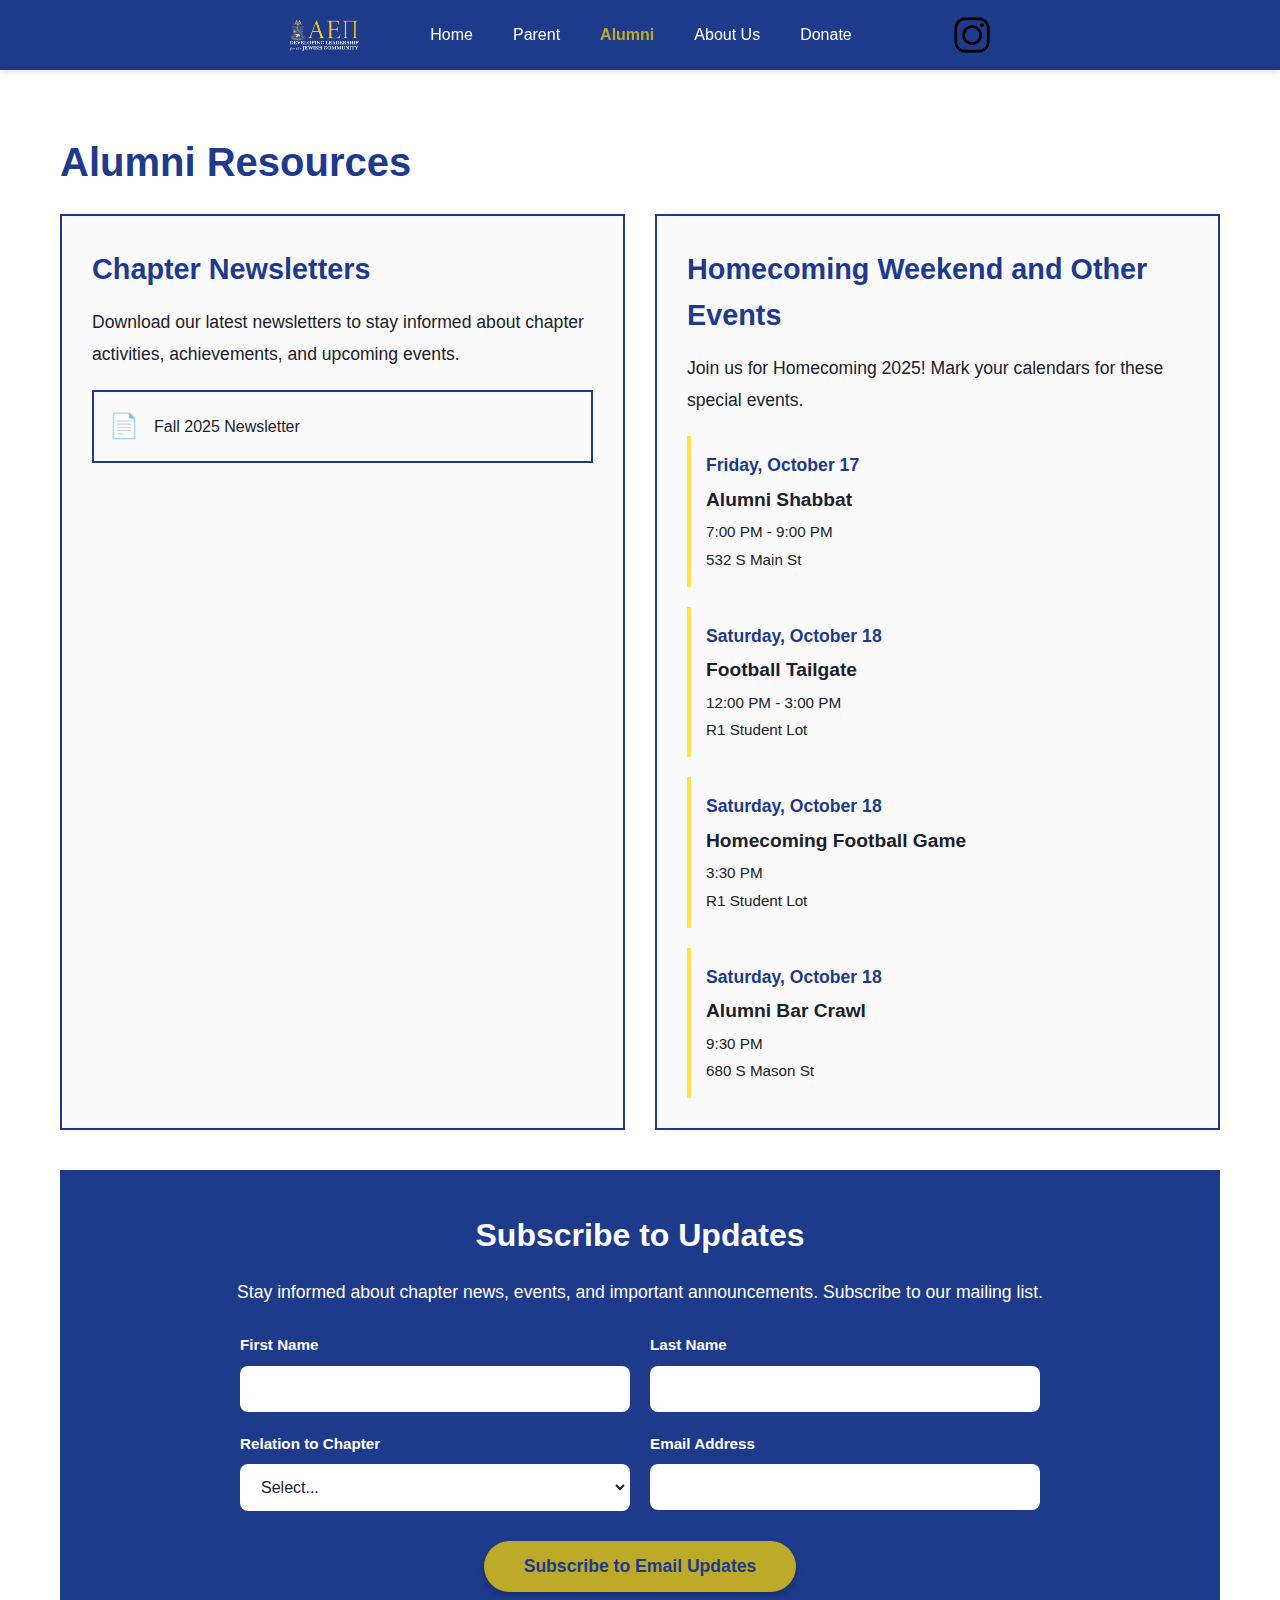
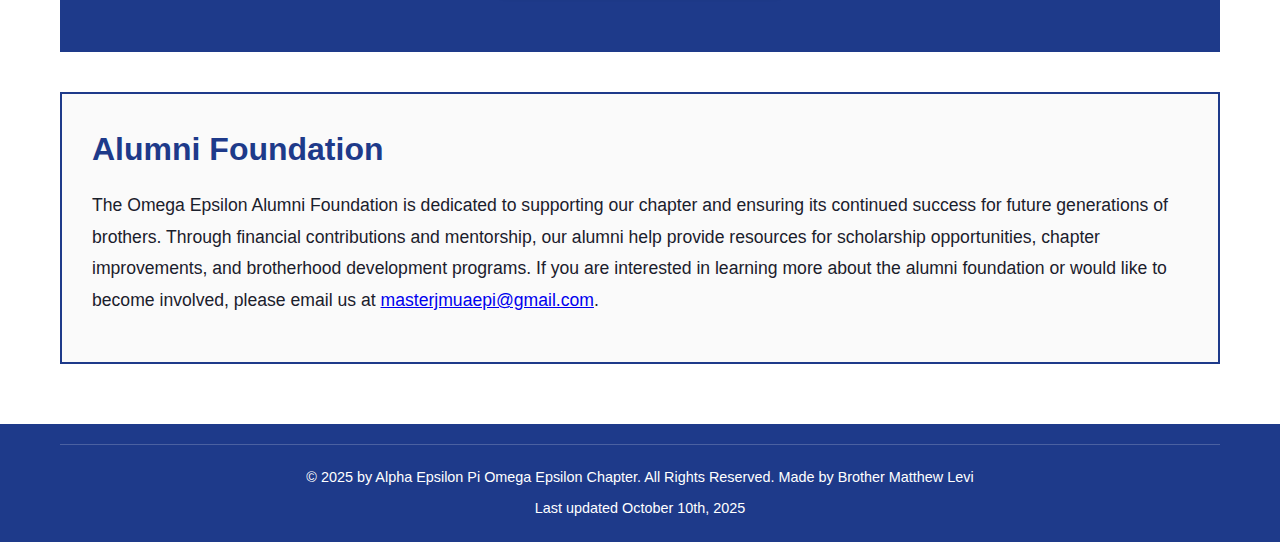
<file: Documents/AEPi Website/alumni.html>
<!DOCTYPE html>
<html lang="en">

<head>
    <meta charset="UTF-8">
    <meta name="viewport" content="width=device-width, initial-scale=1.0">
    <title>Alumni Page</title>
    <link rel="stylesheet" href="AEPiStyles.css">
</head>

<body>
    <!-- Navigation Bar -->
    <nav class="navbar">
        <div class="nav-container">
            <ul class="nav-menu">
                <li class="nav-item">
                    <a href="index.html" class="nav-link">
                        <img src="images/logo-rectangle.png" alt="AEPi Logo">
                    </a>
                </li>
                <li></li>
                <!-- Regular navigation links -->
                <li class="nav-item"><a href="index.html" class="nav-link">Home</a></li>
                <li class="nav-item"><a href="parent.html" class="nav-link">Parent</a></li>
                <li class="nav-item"><a href="alumni.html" class="nav-link active">Alumni</a></li>
                <li class="nav-item"><a href="about.html" class="nav-link">About Us</a></li>
                <li class="nav-item"><a href="donate.html" class="nav-link">Donate</a></li>
                <li></li>
                <li></li>
                <li class="nav-item">
                    <a href="https://instagram.com/jmuaepi" class="nav-link" target="_blank">
                        <img src="images/logo-instagram.png" alt="Instagram">
                    </a>
                </li>
            </ul>

            <div class="hamburger">
                <span></span>
                <span></span>
                <span></span>
            </div>
        </div>
    </nav>

    <!-- Main Content -->
    <main class="main-content">
        <div class="container">
            <h1>Alumni Resources</h1>
            <!-- Two Column Layout -->
            <div class="parent-grid">
                <!-- Newsletter Box -->
                <div class="parent-box">
                    <h2>Chapter Newsletters</h2>
                    <p>Download our latest newsletters to stay informed about chapter activities, achievements, and
                        upcoming events.</p>
                    <ul class="newsletter-list">
                        <li>
                            <a href="newsletters/spring-2025.pdf" download class="download-link">
                                <span class="download-icon">📄</span>
                                <span class="download-text">Fall 2025 Newsletter</span>
                            </a>
                        </li>
                    </ul>
                </div>

                <!-- Homecoming Weekend Events Box -->
                <div class="parent-box">
                    <h2>Homecoming Weekend and Other Events</h2>
                    <p>Join us for Homecoming 2025! Mark your calendars for these special events.</p>
                    <div class="event-list">
                        <div class="event-item">
                            <div class="event-date">Friday, October 17</div>
                            <div class="event-name">Alumni Shabbat</div>
                            <div class="event-time">7:00 PM - 9:00 PM</div>
                            <div class="event-location">532 S Main St</div>
                        </div>
                        <div class="event-item">
                            <div class="event-date">Saturday, October 18</div>
                            <div class="event-name">Football Tailgate</div>
                            <div class="event-time">12:00 PM - 3:00 PM</div>
                            <div class="event-location">R1 Student Lot</div>
                        </div>
                        <div class="event-item">
                            <div class="event-date">Saturday, October 18</div>
                            <div class="event-name">Homecoming Football Game</div>
                            <div class="event-time">3:30 PM</div>
                            <div class="event-location">R1 Student Lot</div>
                        </div>
                        <div class="event-item">
                            <div class="event-date">Saturday, October 18</div>
                            <div class="event-name">Alumni Bar Crawl</div>
                            <div class="event-time">9:30 PM</div>
                            <div class="event-location">680 S Mason St</div>
                        </div>
                    </div>
                </div>
            </div>

            <!-- Email Subscription Box -->
            <div class="subscription-box">
                <h2>Subscribe to Updates</h2>
                <p>Stay informed about chapter news, events, and important announcements. Subscribe to our
                    mailing list.</p>

                <form class="subscription-form" id="subscription-form">
                    <div class="form-row">
                        <div class="form-group">
                            <label for="firstName">First Name</label>
                            <input type="text" id="firstName" name="firstName" required>
                        </div>
                        <div class="form-group">
                            <label for="lastName">Last Name</label>
                            <input type="text" id="lastName" name="lastName" required>
                        </div>
                    </div>

                    <div class="form-row">
                        <div class="form-group">
                            <label for="relation">Relation to Chapter</label>
                            <select id="relation" name="relation" required>
                                <option value="">Select...</option>
                                <option value="parent">Parent</option>
                                <option value="alumni">Alumni</option>
                                <option value="other">Other</option>
                            </select>
                        </div>
                        <div class="form-group">
                            <label for="email">Email Address</label>
                            <input type="email" id="email" name="email" required>
                        </div>
                    </div>

                    <button type="submit" class="subscribe-button">Subscribe to Email Updates</button>
                </form>
            </div>

            <!-- Alumni Foundation Box -->
            <div class="alumni-foundation-box">
                <h2>Alumni Foundation</h2>
                <p>The Omega Epsilon Alumni Foundation is dedicated to supporting our chapter and ensuring its continued success for future generations of brothers. Through financial contributions and mentorship, our alumni help provide resources for scholarship opportunities, chapter improvements, and brotherhood development programs. If you are interested in learning more about the alumni foundation or would like to become involved, please email us at <a href="mailto:masterjmuaepi@gmail.com">masterjmuaepi@gmail.com</a>.</p>
            </div>
        </div>
    </main>

    <!-- Footer -->
    <footer class="footer">
        <div class="container">
            <div class="footer-bottom">
                <p>&copy; 2025 by Alpha Epsilon Pi Omega Epsilon Chapter. All Rights Reserved. Made by Brother Matthew Levi</p>
                <p>Last updated October 10th, 2025</p>
            </div>
        </div>
    </footer>

    <script src="AEPiScript.js"></script>
</body>

</html>
</file>
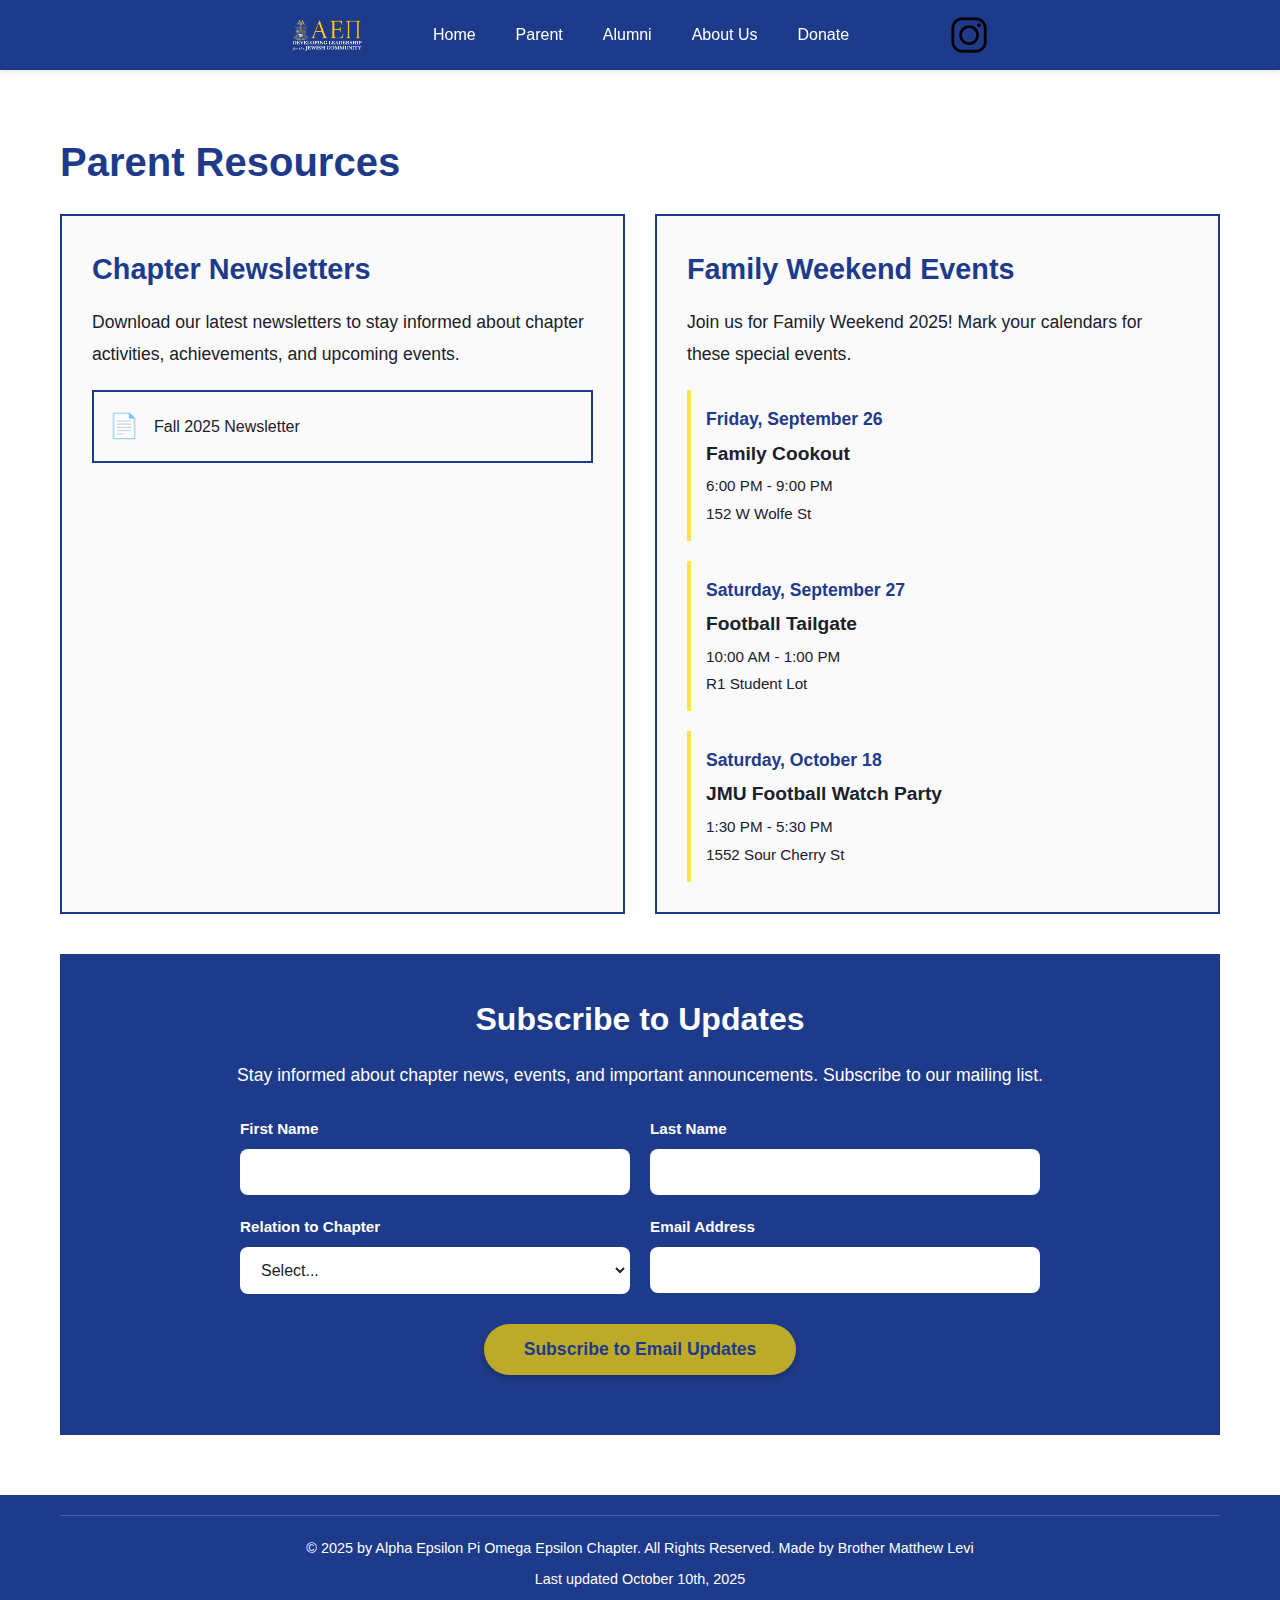
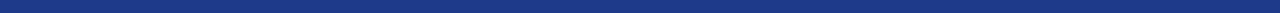
<file: Documents/AEPi Website/parent.html>
<!DOCTYPE html>
<html lang="en">
<head>
    <meta charset="UTF-8">
    <meta name="viewport" content="width=device-width, initial-scale=1.0">
    <title>Parent Page</title>
    <link rel="stylesheet" href="AEPiStyles.css">
</head>
<body>
    <!-- Navigation Bar -->
    <nav class="navbar">
        <div class="nav-container">
            <ul class="nav-menu">
                <li class="nav-item">
                    <a href="index.html" class="nav-link">
                        <img src="images/logo-rectangle.png" alt="AEPi Logo">
                    </a>
                </li>
                <li></li>
                <!-- Regular navigation links -->
                <li class="nav-item"><a href="index.html" class="nav-link">Home</a></li>
                <li class="nav-item"><a href="parent.html" class="nav-link">Parent</a></li>
                <li class="nav-item"><a href="alumni.html" class="nav-link">Alumni</a></li>
                <li class="nav-item"><a href="about.html" class="nav-link">About Us</a></li>
                <li class="nav-item"><a href="donate.html" class="nav-link">Donate</a></li>
                <li></li>
                <li></li>
                <li class="nav-item">
                    <a href="https://instagram.com/jmuaepi" class="nav-link" target="_blank">
                        <img src="images/logo-instagram.png" alt="Instagram">
                    </a>
                </li>
            </ul>
            
            <div class="hamburger">
                <span></span>
                <span></span>
                <span></span>
            </div>
        </div>
    </nav>

    <!-- Main Content -->
    <main class="main-content">
        <div class="container">
            <h1>Parent Resources</h1>
            <!-- Two Column Layout -->
            <div class="parent-grid">
                <!-- Newsletter Box -->
                <div class="parent-box">
                    <h2>Chapter Newsletters</h2>
                    <p>Download our latest newsletters to stay informed about chapter activities, achievements, and upcoming events.</p>
                    <ul class="newsletter-list">
                        <li>
                            <a href="newsletters/spring-2025.pdf" download class="download-link">
                                <span class="download-icon">📄</span>
                                <span class="download-text">Fall 2025 Newsletter</span>
                            </a>
                        </li>
                    </ul>
                </div>

                <!-- Family Weekend Events Box -->
                <div class="parent-box">
                    <h2>Family Weekend Events</h2>
                    <p>Join us for Family Weekend 2025! Mark your calendars for these special events.</p>
                    <div class="event-list">
                        <div class="event-item">
                            <div class="event-date">Friday, September 26</div>
                            <div class="event-name">Family Cookout</div>
                            <div class="event-time">6:00 PM - 9:00 PM</div>
                            <div class="event-location">152 W Wolfe St</div>
                        </div>
                        <div class="event-item">
                            <div class="event-date">Saturday, September 27</div>
                            <div class="event-name">Football Tailgate</div>
                            <div class="event-time">10:00 AM - 1:00 PM</div>
                            <div class="event-location">R1 Student Lot</div>
                        </div>
                        <div class="event-item">
                            <div class="event-date">Saturday, October 18</div>
                            <div class="event-name">JMU Football Watch Party</div>
                            <div class="event-time">1:30 PM - 5:30 PM</div>
                            <div class="event-location">1552 Sour Cherry St</div>
                        </div>
                    </div>
                </div>
            </div>

            <!-- Email Subscription Box -->
            <div class="subscription-box">
                <h2>Subscribe to Updates</h2>
                <p>Stay informed about chapter news, events, and important announcements. Subscribe to our
                    mailing list.</p>

                <form class="subscription-form" id="subscription-form">
                    <div class="form-row">
                        <div class="form-group">
                            <label for="firstName">First Name</label>
                            <input type="text" id="firstName" name="firstName" required>
                        </div>
                        <div class="form-group">
                            <label for="lastName">Last Name</label>
                            <input type="text" id="lastName" name="lastName" required>
                        </div>
                    </div>

                    <div class="form-row">
                        <div class="form-group">
                            <label for="relation">Relation to Chapter</label>
                            <select id="relation" name="relation" required>
                                <option value="">Select...</option>
                                <option value="parent">Parent</option>
                                <option value="alumni">Alumni</option>
                                <option value="other">Other</option>
                            </select>
                        </div>
                        <div class="form-group">
                            <label for="email">Email Address</label>
                            <input type="email" id="email" name="email" required>
                        </div>
                    </div>
                    <button type="submit" class="subscribe-button">Subscribe to Email Updates</button>
                </form>
            </div>
    </main>

    <!-- Footer -->
    <footer class="footer">
        <div class="container">
            <div class="footer-bottom">
                <p>&copy; 2025 by Alpha Epsilon Pi Omega Epsilon Chapter. All Rights Reserved. Made by Brother Matthew Levi</p>
                <p>Last updated October 10th, 2025</p>
            </div>
        </div>
    </footer>

    <script src="AEPiScript.js"></script>
</body>
</html>
</file>
<file: Documents/AEPi Website/AEPiStyles.css>
/* Styles for the Alpha Epsilon Pi - Omega Epsilon Website */
* {
    margin: 0;
    padding: 0;
    box-sizing: border-box;
}

:root {
    --royal-blue: #1e3a8a;
    --gold: #ffd900b4;
    --white: #ffffff;
    --text-dark: #1a202c;
}

body {
    font-family: 'Arial', sans-serif;
    line-height: 1.6;
    background-color: var(--white);
    color: var(--text-dark);
    display: flex;
    flex-direction: column;
    min-height: 100vh;
}

.container {
    max-width: 1200px;
    margin: 0 auto;
    padding: 0 20px;
    width: 100%;
}

/* Navigation Bar */
.navbar {
    background-color: var(--royal-blue);
    position: sticky;
    top: 0;
    z-index: 1000;
    box-shadow: 0 2px 5px rgba(0, 0, 0, 0.1);
    width: 100%;
    height: 70px;
}

.nav-container {
    max-width: 1200px;
    margin: 0 auto;
    padding: 0 20px;
    display: flex;
    justify-content: center;
    align-items: center;
    width: 100%;
    height: 100%;
}

.nav-menu {
    display: flex;
    list-style: none;
    gap: 30px;
    margin: 0;
    padding: 0;
    align-items: center;
    height: 100%;
}

.nav-item {
    list-style: none;
    display: flex;
    align-items: center;
}

.nav-item:not(:has(img)) {
    height: 100%;
}

.nav-link {
    color: var(--white);
    text-decoration: none;
    font-size: 16px;
    font-weight: 500;
    transition: color 0.3s ease;
    white-space: nowrap;
    display: flex;
    align-items: center;
    padding: 0 5px;
}

.nav-link:hover {
    color: var(--gold);
}

.nav-link.active {
    color: var(--gold);
    font-weight: 700;
    background: transparent;
}

/* Navbar images */
.nav-item img {
    height: 40px;
    width: auto;
    display: block;
    object-fit: contain;
}

/* Mobile Menu Toggle */
.hamburger {
    display: none;
    flex-direction: column;
    cursor: pointer;
    gap: 4px;
}

.hamburger span {
    width: 25px;
    height: 3px;
    background-color: var(--white);
    transition: all 0.3s ease;
}

.hamburger.active span:nth-child(1) {
    transform: rotate(45deg) translate(5px, 5px);
}

.hamburger.active span:nth-child(2) {
    opacity: 0;
}

.hamburger.active span:nth-child(3) {
    transform: rotate(-45deg) translate(7px, -6px);
}

/* Main Content */
.main-content {
    flex: 1;
    padding: 60px 0;
    background-color: var(--white);
    width: 100%;
}

h1 {
    font-size: 2.5rem;
    margin-bottom: 20px;
    color: var(--royal-blue);
}

h2 {
    font-size: 2rem;
    margin-bottom: 15px;
    color: var(--royal-blue);
}

p {
    font-size: 1.1rem;
    margin-bottom: 15px;
    line-height: 1.8;
}

/* Slideshow */
.slideshow-container {
    max-width: 80%;
    position: relative;
    margin: auto;
}

.mySlides {
    display: none;
    max-width: 100%;
    margin: 0 auto;
    position: relative;
}

.mySlides img {
    border: 2px solid black;
    max-width: 1920px;
    max-height: 1080px;
    height: auto;
    width: 100%;
    object-fit: contain;
    background-color: white;
}

.dots-container {
    position: absolute;
    bottom: 30px;
    left: 50%;
    transform: translateX(-50%);
    text-align: center;
    z-index: 10;
}

.dot {
    cursor: pointer;
    height: 10px;
    width: 10px;
    margin: 0;
    background-color: #bbb;
    border-radius: 50%;
    display: inline-block;
    transition: background-color 0.6s ease;
}

.active,
.dot:hover {
    background-color: black;
}

.fade {
    animation-name: fade;
    animation-duration: 0.5s;
}

@keyframes fade {
    from {
        opacity: .4
    }

    to {
        opacity: 1
    }
}

/* Message From the Master Section */
.master-message {
    margin: 60px auto;
    max-width: 1000px;
}

.message-title {
    text-align: center;
    color: var(--royal-blue);
    font-size: 2.5rem;
    margin-bottom: 40px;
}

.message-box {
    display: flex;
    gap: 40px;
    align-items: flex-start;
    background: var(--white);
    border: 2px solid var(--royal-blue);
    padding: 40px;
    box-shadow: 0 4px 6px rgba(0, 0, 0, 0.1);
}

.master-portrait {
    flex-shrink: 0;
    width: 250px;
    height: 400px;
}

.master-portrait img {
    width: 100%;
    height: 100%;
    object-fit: cover;
    object-position: center;
}

.master-text {
    flex: 1;
    color: var(--text-dark);
}

.master-text p {
    margin-bottom: 15px;
    line-height: 1.8;
}

.master-text p:last-child {
    margin-top: 20px;
}

/* Responsive Design for Master Message */
@media (max-width: 768px) {
    .message-box {
        flex-direction: column;
        align-items: center;
        padding: 30px 20px;
        gap: 30px;
    }

    .master-portrait {
        width: 200px;
        height: 200px;
    }

    .message-title {
        font-size: 2rem;
    }
}

/* Parent Page Styles */
.parent-grid {
    display: grid;
    grid-template-columns: repeat(2, 1fr);
    gap: 30px;
    margin-bottom: 40px;
}

.parent-box {
    background: #FAFAFA;
    border: 2px solid var(--royal-blue);
    padding: 30px;
}

.parent-box h2 {
    color: var(--royal-blue);
    margin-bottom: 15px;
    font-size: 1.8rem;
}

.parent-box p {
    margin-bottom: 20px;
    color: var(--text-dark);
}

.alumni-foundation-box {
    background: #FAFAFA;
    border: 2px solid var(--royal-blue);
    padding: 30px;
    margin-top: 40px;
}

/* Newsletter List */
.newsletter-list {
    list-style: none;
    padding: 0;
}

.newsletter-list li {
    margin-bottom: 15px;
    border: 2px solid var(--royal-blue);
}

.download-link {
    display: flex;
    align-items: center;
    gap: 15px;
    padding: 15px;
    background: var(--gray-50);
    text-decoration: none;
    color: var(--text-dark);
    transition: all 0.3s ease;
}

.download-link:hover {
    background: var(--royal-blue);
    color: var(--white);
}

.download-icon {
    font-size: 1.5rem;
}

.download-text {
    font-weight: 500;
}

/* Event List */
.event-list {
    display: flex;
    flex-direction: column;
    gap: 20px;
}

.event-item {
    padding: 15px;
    background: var(--gray-50);
    border-left: 4px solid var(--gold);
}

.event-date {
    font-weight: 700;
    color: var(--royal-blue);
    font-size: 1.1rem;
    margin-bottom: 5px;
}

.event-name {
    font-size: 1.2rem;
    font-weight: 600;
    color: var(--text-dark);
    margin-bottom: 5px;
}

.event-time {
    color: var(--gray-600);
    font-size: 0.95rem;
    margin-bottom: 3px;
}

.event-location {
    color: var(--gray-600);
    font-size: 0.95rem;
}

/* Subscription Box */
.subscription-box {
    background: var(--royal-blue);
    color: var(--white);
    padding: 40px;
    text-align: center;
}

.subscription-box h2 {
    color: var(--white);
    margin-bottom: 15px;
    font-size: 2rem;
}

.subscription-box p {
    color: var(--white);
    margin-bottom: 25px;
}

.subscribe-button {
    display: inline-block;
    background: var(--gold);
    color: var(--royal-blue);
    padding: 15px 40px;
    border-radius: 50px;
    text-decoration: none;
    font-weight: 700;
    font-size: 1.1rem;
}

/* Subscription Form Styles */
.subscription-form {
    max-width: 800px;
    margin: 0 auto 20px;
}

.form-row {
    display: grid;
    grid-template-columns: repeat(2, 1fr);
    gap: 20px;
    margin-bottom: 20px;
}

.form-group {
    text-align: left;
}

.form-group label {
    display: block;
    margin-bottom: 8px;
    font-weight: 600;
    color: var(--white);
    font-size: 0.95rem;
}

.form-group input,
.form-group select {
    width: 100%;
    padding: 12px 15px;
    border: 2px solid transparent;
    border-radius: 8px;
    font-size: 1rem;
    background: var(--white);
    color: var(--text-dark);
    transition: all 0.3s ease;
}

.form-group input:focus,
.form-group select:focus {
    outline: none;
    border-color: var(--gold);
    box-shadow: 0 0 0 3px rgba(255, 215, 0, 0.2);
}

.subscribe-button {
    display: inline-block;
    background: var(--gold);
    color: var(--royal-blue);
    padding: 15px 40px;
    border: none;
    border-radius: 50px;
    text-decoration: none;
    font-weight: 700;
    font-size: 1.1rem;
    box-shadow: 0 4px 6px rgba(0, 0, 0, 0.2);
    cursor: pointer;
    margin-top: 10px;
}

.subscribe-button:hover {
    transform: translateY(-3px);
    box-shadow: 0 6px 12px rgba(0, 0, 0, 0.3);
}

/* Form Message Styles */
.form-message {
    position: fixed;
    top: 5px;
    padding-left: 8px;
    padding-right: 8px;
    padding-top: 4px;
    padding-bottom: 4px;
    border-radius: 10px;
    font-size: 1rem;
    font-weight: 500;
    justify-self: center;
    opacity: 0;
    z-index: 10000;
    box-shadow: 0 2px 10px rgba(0, 0, 0, 0.2);
    transition: all 0.4s ease;
    
}

.form-message.show {
    opacity: 1;
    transform: translateY(0);
}

.form-message-success {
    background-color: #d4edda;
    color: #155724;
    border-color: #03270b;
}



/* Responsive Form */
@media (max-width: 768px) {
    .form-row {
        grid-template-columns: 1fr;
        gap: 15px;
    }
}

/* Responsive Design for Parent Page */
@media (max-width: 768px) {
    .parent-grid {
        grid-template-columns: 1fr;
        gap: 20px;
    }

    .parent-box {
        padding: 20px;
    }

    .subscription-box {
        padding: 30px 20px;
    }
}

/* Footer */
.footer {
    background-color: var(--royal-blue);
    color: var(--white);
    padding: 20px 0 15px;
    width: 100%;
    margin-top: auto;
}

.footer-nav {
    margin-bottom: 15px;
}

.footer-logo-menu {
    display: flex;
    justify-content: center;
    align-items: center;
    list-style: none;
    gap: 60px;
    padding: 10px 0;
    margin: 0;
    flex-wrap: wrap;
}

.footer-logo-item {
    list-style: none;
    display: flex;
    align-items: center;
    justify-content: center;
    width: 150px;
    height: 120px;
}

.footer-logo-link {
    display: flex;
    align-items: center;
    justify-content: center;
    width: 100%;
    height: 100%;
}

.footer-logo-link:hover {
    opacity: 0.8;
    transform: scale(1.05);
}

.footer-logo {
    max-height: 120px;
    max-width: 150px;
    width: auto;
    height: auto;
    display: block;
    object-fit: contain;
}

.footer-bottom {
    text-align: center;
    padding-top: 20px;
    border-top: 1px solid rgba(255, 255, 255, 0.2);
    font-size: 0.9rem;
}

.footer-bottom p {
    margin-bottom: 5px;
    font-size: 0.9rem;
}

/* About Us Page Styles - Add to end of AEPiStyles.css */

/* About Hero Section */
.about-hero {
    display: flex;
    gap: 40px;
    margin-bottom: 60px;
    background: #FAFAFA;
    border: 2px solid var(--royal-blue);
    padding: 40px;
}

.about-text-section {
    flex: 2;
}

.about-logo-container {
    margin: 20px 0;
    text-align: center;
}

.about-logo {
    max-width: 200px;
    height: auto;
}

.about-image-section {
    flex: 1;
    display: flex;
    align-items: center;
    justify-content: center;
}

.about-hero-image {
    width: 100%;
    height: auto;
    border: 2px solid var(--royal-blue);
    box-shadow: 0 4px 6px rgba(0, 0, 0, 0.1);
}

/* Executive Board Section */
.exec-board-section {
    margin: 60px 0;
}

.exec-board-section h2 {
    text-align: center;
    color: var(--royal-blue);
    font-size: 2.5rem;
    margin-bottom: 40px;
}

.exec-grid {
    display: grid;
    grid-template-columns: repeat(3, 1fr);
    gap: 30px;
    margin-top: 30px;
}

.exec-card {
    background: #FAFAFA;
    border: 2px solid var(--royal-blue);
    padding: 25px;
    text-align: center;
    transition: transform 0.3s ease, box-shadow 0.3s ease;
}

.exec-card:hover {
    transform: translateY(-5px);
    box-shadow: 0 6px 12px rgba(0, 0, 0, 0.15);
}

.exec-photo {
    width: 100%;
    height: 250px;
    margin-bottom: 15px;
    overflow: hidden;
    border: 2px solid var(--royal-blue);
}

.exec-photo img {
    width: 100%;
    height: 100%;
    object-fit: cover;
}

.exec-position {
    color: var(--royal-blue);
    font-size: 1.3rem;
    font-weight: 700;
    margin-bottom: 8px;
}

.exec-name {
    font-size: 1.1rem;
    font-weight: 600;
    color: var(--text-dark);
    margin-bottom: 8px;
}

.exec-email {
    color: var(--royal-blue);
    text-decoration: none;
    font-size: 0.95rem;
    transition: color 0.3s ease;
}

.exec-email:hover {
    color: var(--gold);
    text-decoration: underline;
}

/* History Section */
.history-section {
    margin: 60px 0;
    background: var(--royal-blue);
    color: var(--white);
    padding: 50px 40px;
}

.history-section h2 {
    color: var(--white);
    text-align: center;
    font-size: 2.5rem;
    margin-bottom: 30px;
}

.history-content {
    max-width: 900px;
    margin: 0 auto;
}

.history-content p {
    color: var(--white);
    font-size: 1.1rem;
    line-height: 1.8;
    margin-bottom: 20px;
}

/* Responsive Design for About Page */
@media (max-width: 968px) {
    .exec-grid {
        grid-template-columns: repeat(2, 1fr);
        gap: 25px;
    }
}

@media (max-width: 768px) {
    .about-hero {
        flex-direction: column;
        padding: 30px 20px;
    }

    .about-text-section,
    .about-image-section {
        flex: 1;
    }

    .exec-grid {
        grid-template-columns: 1fr;
        gap: 20px;
    }

    .exec-photo {
        height: 250px;
        width: 200px;
        display: flex;
        margin: 0 auto 15px
    }

    .history-section {
        padding: 40px 20px;
    }

    .exec-board-section h2,
    .history-section h2 {
        font-size: 2rem;
    }
}

/* Responsive Design */
@media (max-width: 768px) {
    .navbar {
        height: auto;
        padding: 10px 0;
    }

    .nav-menu {
        position: fixed;
        left: -100%;
        top: 70px;
        flex-direction: column;
        background-color: var(--royal-blue);
        width: 100%;
        text-align: center;
        transition: left 0.3s ease;
        padding: 20px 0;
        gap: 10px;
        height: auto;
    }

    .nav-menu.active {
        left: 0;
    }

    .nav-item {
        padding: 15px 0;
        border-bottom: 1px solid rgba(255, 255, 255, 0.1);
        width: 100%;
        justify-content: center;
    }

    .hamburger {
        display: flex;
        position: absolute;
        right: 20px;
    }

    .nav-container {
        flex-wrap: wrap;
        justify-content: space-between;
        padding: 10px 20px;
    }

    .footer-logo-item {
        display: flex;
        width: 120px;
        height: 80px;
    }

    .footer-logo {
        max-height: 40px;
        max-width: 60px;
    }

    .footer-logo-menu {
        gap: 30px;
    }

    h1 {
        font-size: 2rem;
    }

    h2 {
        font-size: 1.5rem;
    }
}

/* Donate Page Styles - Add to end of AEPiStyles.css */

/* Donate Hero */
.donate-hero {
    text-align: center;
    margin-bottom: 50px;
}

.donate-hero h1 {
    color: var(--royal-blue);
    font-size: 3rem;
    margin-bottom: 15px;
}

.donate-subtitle {
    font-size: 1.3rem;
    color: var(--text-dark);
    max-width: 800px;
    margin: 0 auto;
}

/* Main Donation Section */
.donation-section {
    margin-bottom: 60px;
}

.donation-box {
    background: var(--royal-blue);
    color: var(--white);
    padding: 50px 40px;
    text-align: center;
    margin-bottom: 40px;
}

.donation-box h2 {
    color: var(--white);
    font-size: 2.5rem;
    margin-bottom: 20px;
}

.donation-box p {
    color: var(--white);
    font-size: 1.1rem;
    max-width: 700px;
    margin: 0 auto 30px;
}

.donate-button {
    display: inline-block;
    background: var(--gold);
    color: var(--royal-blue);
    padding: 20px 60px;
    border-radius: 50px;
    text-decoration: none;
    font-weight: 700;
    font-size: 1.3rem;
    transition: all 0.3s ease;
    box-shadow: 0 4px 6px rgba(0, 0, 0, 0.2);
    margin: 10px 0;
}

.donate-button:hover {
    transform: translateY(-3px);
    box-shadow: 0 6px 12px rgba(0, 0, 0, 0.3);
}

.banking-note {
    font-size: 0.9rem;
    margin-top: 20px;
    opacity: 0.9;
}

/* Donation Impact Section */
.donation-impact {
    margin: 60px 0;
}

.donation-impact h2 {
    text-align: center;
    color: var(--royal-blue);
    font-size: 2.5rem;
    margin-bottom: 40px;
}

.impact-grid {
    display: grid;
    grid-template-columns: repeat(3, 1fr);
    gap: 30px;
}

.impact-item {
    background: #FAFAFA;
    border: 2px solid var(--royal-blue);
    padding: 30px 20px;
    text-align: center;
    transition: transform 0.3s ease, box-shadow 0.3s ease;
}

.impact-item:hover {
    transform: translateY(-5px);
    box-shadow: 0 6px 12px rgba(0, 0, 0, 0.15);
}

.impact-icon {
    font-size: 3rem;
    margin-bottom: 15px;
}

.impact-item h3 {
    color: var(--royal-blue);
    font-size: 1.4rem;
    margin-bottom: 10px;
}

.impact-item p {
    font-size: 1rem;
    color: var(--text-dark);
}

/* Suggested Donation Tiers */
.suggested-donations {
    margin: 60px 0;
    background: #FAFAFA;
    padding: 50px 40px;
}

.suggested-donations h2 {
    text-align: center;
    color: var(--royal-blue);
    font-size: 2.5rem;
    margin-bottom: 40px;
}

.donation-tiers {
    display: grid;
    grid-template-columns: repeat(4, 1fr);
    gap: 25px;
    margin-bottom: 30px;
}

.tier-card {
    background: var(--white);
    border: 2px solid var(--royal-blue);
    padding: 30px 20px;
    text-align: center;
    transition: transform 0.3s ease, box-shadow 0.3s ease;
}

.tier-card:hover {
    transform: translateY(-5px);
    box-shadow: 0 6px 12px rgba(0, 0, 0, 0.15);
}

.tier-featured {
    background: var(--royal-blue);
    transform: scale(1.05);
}

.tier-featured .tier-name,
.tier-featured .tier-amount,
.tier-featured .tier-description {
    color: var(--white);
}

.tier-name {
    color: var(--royal-blue);
    font-size: 1.5rem;
    font-weight: 700;
    margin-bottom: 10px;
}

.tier-amount {
    color: var(--gold);
    font-size: 2rem;
    font-weight: 700;
    margin-bottom: 15px;
}

.tier-featured .tier-amount {
    color: var(--gold);
}

.tier-description {
    font-size: 0.95rem;
    color: var(--text-dark);
}

.custom-amount-note {
    text-align: center;
    font-size: 1.1rem;
    color: var(--text-dark);
    margin-top: 20px;
}

/* Contact Section */
.donate-contact {
    text-align: center;
    background: var(--white);
    border: 2px solid var(--royal-blue);
    padding: 40px;
    margin: 60px 0;
}

.donate-contact h2 {
    color: var(--royal-blue);
    font-size: 2rem;
    margin-bottom: 15px;
}

.donate-contact p {
    font-size: 1.1rem;
    margin-bottom: 20px;
}

.contact-email {
    display: inline-block;
    color: var(--royal-blue);
    font-size: 1.3rem;
    font-weight: 600;
    text-decoration: none;
    transition: color 0.3s ease;
}

.contact-email:hover {
    color: var(--gold);
    text-decoration: underline;
}

/* Responsive Design for Donate Page */
@media (max-width: 968px) {
    .impact-grid {
        grid-template-columns: repeat(2, 1fr);
        gap: 25px;
    }

    .donation-tiers {
        grid-template-columns: repeat(2, 1fr);
    }
}

@media (max-width: 768px) {
    .donate-hero h1 {
        font-size: 2.2rem;
    }

    .donate-subtitle {
        font-size: 1.1rem;
    }

    .impact-grid {
        grid-template-columns: 1fr;
        gap: 20px;
    }

    .donation-tiers {
        grid-template-columns: 1fr;
    }

    .tier-featured {
        transform: scale(1);
    }

    .donation-box,
    .suggested-donations {
        padding: 40px 20px;
    }

    .donate-button {
        padding: 18px 40px;
        font-size: 1.1rem;
    }
}
</file>
